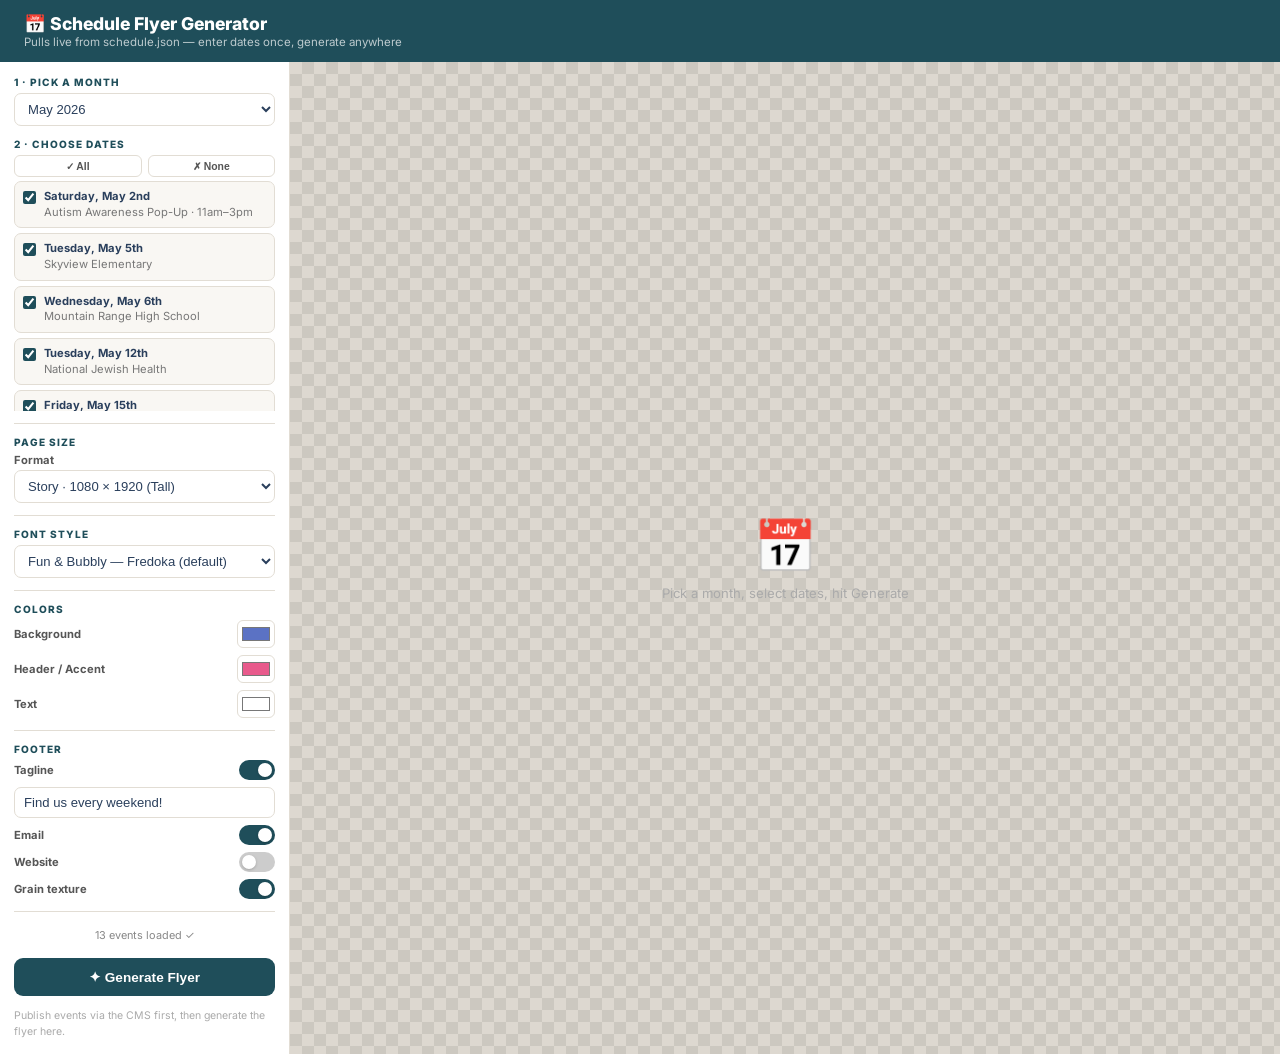
<file: schedule-flyer.html>
<!DOCTYPE html>
<html lang="en">
<head>
  <meta charset="UTF-8">
  <meta name="viewport" content="width=device-width, initial-scale=1.0">
  <title>Schedule Flyer Generator — Mile High Sips</title>
  <link rel="preconnect" href="https://fonts.googleapis.com">
  <link rel="preconnect" href="https://fonts.gstatic.com" crossorigin>
  <!-- All font options pre-loaded so there's no delay when switching -->
  <link href="https://fonts.googleapis.com/css2?family=Fredoka:wght@400;700&family=Inter:wght@400;700&family=Pacifico&family=Poppins:wght@400;700&family=Bebas+Neue&family=Playfair+Display:wght@700&family=Lato:wght@400;700&family=Righteous&family=Nunito:wght@400;800&display=swap" rel="stylesheet">
  <style>
    *, *::before, *::after { box-sizing: border-box; margin: 0; padding: 0; }
    :root { --teal:#1F4E5A; --pink:#E85A8C; --cream:#FBF4E8; --ink:#2A3F5C; --border:#e2ddd4; }
    body { font-family:'Inter',system-ui,sans-serif; background:#f0ece5; color:var(--ink); min-height:100vh; display:flex; flex-direction:column; }

    header { background:var(--teal); color:#fff; padding:13px 24px; display:flex; align-items:center; gap:10px; flex-shrink:0; }
    header h1 { font-size:1.1rem; font-weight:800; }
    header p  { font-size:.72rem; opacity:.7; margin-top:1px; }

    .app { display:grid; grid-template-columns:290px 1fr; flex:1; overflow:hidden; }

    /* Sidebar */
    .sidebar { background:#fff; border-right:1px solid var(--border); overflow-y:auto; padding:14px; display:flex; flex-direction:column; gap:12px; }
    .sec-label { font-size:.63rem; font-weight:800; text-transform:uppercase; letter-spacing:.1em; color:var(--teal); margin-bottom:5px; }
    .ctrl-group { display:flex; flex-direction:column; gap:7px; }
    .row { display:flex; flex-direction:column; gap:3px; }
    .row label { font-size:.7rem; font-weight:700; color:#555; }
    select, input[type=text] { width:100%; padding:7px 9px; border:1px solid var(--border); border-radius:7px; font-size:.82rem; background:#fff; color:var(--ink); }
    input[type=color] { width:38px; height:28px; border:1px solid var(--border); border-radius:6px; padding:2px; cursor:pointer; background:#fff; }
    .color-row { display:flex; align-items:center; gap:8px; }
    .color-row label { font-size:.7rem; font-weight:700; color:#555; flex:1; }
    .hr { border:none; border-top:1px solid var(--border); }

    /* Toggle */
    .tog-row { display:flex; align-items:center; justify-content:space-between; }
    .tog-row span { font-size:.7rem; font-weight:700; color:#555; }
    .switch { position:relative; width:36px; height:20px; flex-shrink:0; }
    .switch input { opacity:0; width:0; height:0; }
    .slider { position:absolute; inset:0; background:#ccc; border-radius:20px; cursor:pointer; transition:.2s; }
    .slider::after { content:''; position:absolute; width:14px; height:14px; background:#fff; border-radius:50%; top:3px; left:3px; transition:.2s; box-shadow:0 1px 3px rgba(0,0,0,.2); }
    .switch input:checked + .slider { background:var(--teal); }
    .switch input:checked + .slider::after { transform:translateX(16px); }

    /* Event checklist */
    .ev-list { display:flex; flex-direction:column; gap:5px; max-height:230px; overflow-y:auto; }
    .ev-item { display:flex; align-items:flex-start; gap:8px; padding:7px 8px; border-radius:7px; background:#f9f7f3; border:1px solid var(--border); cursor:pointer; }
    .ev-item input { margin-top:2px; accent-color:var(--teal); cursor:pointer; flex-shrink:0; }
    .ev-item-info { font-size:.7rem; line-height:1.4; }
    .ev-item-info strong { display:block; font-weight:700; color:var(--ink); }
    .ev-item-info em { font-style:normal; color:#777; }
    .ev-actions { display:flex; gap:6px; margin-bottom:4px; }
    .ev-actions button { flex:1; padding:4px 0; font-size:.65rem; font-weight:700; border:1px solid var(--border); border-radius:6px; background:#fff; color:#555; cursor:pointer; }
    .ev-actions button:hover { border-color:var(--teal); color:var(--teal); }
    .ev-empty { font-size:.72rem; color:#aaa; text-align:center; padding:10px 0; }

    /* Buttons */
    .gen-btn { width:100%; padding:11px; background:var(--teal); color:#fff; border:none; border-radius:9px; font-size:.85rem; font-weight:800; cursor:pointer; transition:background .2s; }
    .gen-btn:hover { background:#163a43; }
    .dl-btn { width:100%; padding:11px; background:var(--pink); color:#fff; border:none; border-radius:9px; font-size:.85rem; font-weight:800; cursor:pointer; transition:background .2s; display:none; }
    .dl-btn:hover { background:#c93f76; }
    .dl-btn.show { display:block; }

    #status { font-size:.68rem; color:#888; text-align:center; padding:4px 0; min-height:20px; }
    .warn-box { background:#fff8e6; border:1px solid #ffd666; border-radius:7px; padding:7px 10px; font-size:.67rem; color:#7a5a00; display:none; }
    .warn-box.show { display:block; }
    .note { font-size:.66rem; color:#aaa; line-height:1.5; }

    /* Preview */
    .preview { display:flex; align-items:center; justify-content:center; background:#ddd8d0;
      background-image:linear-gradient(45deg,#ccc8c0 25%,transparent 25%),linear-gradient(-45deg,#ccc8c0 25%,transparent 25%),linear-gradient(45deg,transparent 75%,#ccc8c0 75%),linear-gradient(-45deg,transparent 75%,#ccc8c0 75%);
      background-size:24px 24px; background-position:0 0,0 12px,12px -12px,-12px 0;
      padding:28px; overflow:auto; }
    #flyer-canvas { max-width:min(660px,100%); max-height:calc(100vh - 90px); box-shadow:0 12px 40px rgba(0,0,0,.28); border-radius:4px; display:none; }
    .empty-msg { text-align:center; color:#aaa; }
    .empty-msg .bi { font-size:3.2rem; margin-bottom:8px; }
    .empty-msg p { font-size:.82rem; }
  </style>
</head>
<body>

<header>
  <div>
    <h1>📅 Schedule Flyer Generator</h1>
    <p>Pulls live from schedule.json — enter dates once, generate anywhere</p>
  </div>
</header>

<div class="app">

  <!-- Sidebar -->
  <div class="sidebar">

    <div>
      <div class="sec-label">1 · Pick a Month</div>
      <select id="month-pick" onchange="onMonthChange()"><option value="">— loading —</option></select>
    </div>

    <div id="events-section" style="display:none">
      <div class="sec-label">2 · Choose Dates</div>
      <div class="ev-actions">
        <button onclick="selectAll(true)">✓ All</button>
        <button onclick="selectAll(false)">✗ None</button>
      </div>
      <div class="ev-list" id="ev-list"></div>
    </div>

    <hr class="hr">

    <div>
      <div class="sec-label">Page Size</div>
      <div class="row">
        <label>Format</label>
        <select id="page-size" onchange="checkFit()">
          <option value="1080x1080">Square · 1080 × 1080 (Feed Post)</option>
          <option value="1080x1350">Portrait · 1080 × 1350 (4:5 Feed)</option>
          <option value="1080x1920" selected>Story · 1080 × 1920 (Tall)</option>
        </select>
      </div>
      <div class="warn-box" id="fit-warn" style="margin-top:7px">⚠ Many events — try Portrait or Story for better spacing.</div>
    </div>

    <hr class="hr">

    <div>
      <div class="sec-label">Font Style</div>
      <select id="font-style">
        <option value="fredoka">Fun &amp; Bubbly — Fredoka (default)</option>
        <option value="pacifico">Retro Soda Shop — Pacifico</option>
        <option value="bebas">Bold Impact — Bebas Neue</option>
        <option value="playfair">Classic Elegant — Playfair Display</option>
        <option value="righteous">Groovy Retro — Righteous</option>
        <option value="nunito">Soft &amp; Round — Nunito</option>
      </select>
    </div>

    <hr class="hr">

    <div>
      <div class="sec-label">Colors</div>
      <div class="ctrl-group">
        <div class="color-row"><label>Background</label><input type="color" id="bg-color" value="#5B72C4"></div>
        <div class="color-row"><label>Header / Accent</label><input type="color" id="accent-color" value="#E85A8C"></div>
        <div class="color-row"><label>Text</label><input type="color" id="text-color" value="#ffffff"></div>
      </div>
    </div>

    <hr class="hr">

    <div>
      <div class="sec-label">Footer</div>
      <div class="ctrl-group">
        <div class="tog-row"><span>Tagline</span><label class="switch"><input type="checkbox" id="show-tagline" checked><span class="slider"></span></label></div>
        <div class="row"><input type="text" id="tagline-text" value="Find us every weekend!"></div>
        <div class="tog-row"><span>Email</span><label class="switch"><input type="checkbox" id="show-email" checked><span class="slider"></span></label></div>
        <div class="tog-row"><span>Website</span><label class="switch"><input type="checkbox" id="show-website"><span class="slider"></span></label></div>
        <div class="tog-row"><span>Grain texture</span><label class="switch"><input type="checkbox" id="show-grain" checked><span class="slider"></span></label></div>
      </div>
    </div>

    <hr class="hr">

    <div id="status"></div>
    <button class="gen-btn" onclick="generate()">✦ Generate Flyer</button>
    <button class="dl-btn" id="dl-btn" onclick="download()" id="dl-btn">⬇ Save / Download PNG</button>
    <p class="note">Publish events via the CMS first, then generate the flyer here.</p>
  </div>

  <!-- Preview -->
  <div class="preview">
    <div class="empty-msg" id="empty-msg">
      <div class="bi">📅</div>
      <p>Pick a month, select dates, hit Generate</p>
    </div>
    <canvas id="flyer-canvas"></canvas>
  </div>
</div>

<!-- Font primers (trigger browser font load for all options) -->
<span style="position:absolute;opacity:0;pointer-events:none;font-size:1px">
  <span style="font-family:'Fredoka';font-weight:700">x</span>
  <span style="font-family:'Inter';font-weight:400">x</span>
  <span style="font-family:'Pacifico'">x</span>
  <span style="font-family:'Poppins';font-weight:700">x</span>
  <span style="font-family:'Bebas Neue'">x</span>
  <span style="font-family:'Playfair Display';font-weight:700">x</span>
  <span style="font-family:'Lato';font-weight:400">x</span>
  <span style="font-family:'Righteous'">x</span>
  <span style="font-family:'Nunito';font-weight:800">x</span>
</span>

<script>
/* ─── Fetch schedule.json ─── */
async function fetchSchedule() {
  try {
    const r = await fetch('schedule.json?t=' + Date.now());
    if (r.ok) return r.json();
  } catch(e) {}
  const r = await fetch('https://raw.githubusercontent.com/smrrider/milehighsips/main/schedule.json');
  if (!r.ok) throw new Error('Could not load schedule.json');
  return r.json();
}

/* ─── Helpers ─── */
const MONTHS = ['January','February','March','April','May','June','July','August','September','October','November','December'];
function monthIdx(n) { return MONTHS.indexOf(n); }

function ordinal(n) {
  n = parseInt(n);
  const s = ['th','st','nd','rd'], v = n % 100;
  return n + (s[(v - 20) % 10] || s[v] || s[0]);
}

function dow(month, day, year) {
  return new Date(`${month} ${day}, ${year}`).toLocaleDateString('en-US', { weekday: 'long' });
}

function setStatus(m) { document.getElementById('status').textContent = m; }

/* ─── Parse events for a month/year ─── */
function parseEvents(events, month, year) {
  return events
    .filter(e => e.month === month && String(e.year) === String(year))
    .sort((a, b) => parseInt(a.day) - parseInt(b.day))
    .map(ev => {
      const parts = (ev.meta || '').split('·').map(s => s.trim());
      return {
        dayName:  dow(ev.month, ev.day, ev.year),
        dateStr:  `${ev.month} ${ordinal(ev.day)}`,
        name:     ev.name,
        address:  parts[0] || '',
        time:     parts[1] || '',
      };
    });
}

/* ─── Init ─── */
async function init() {
  setStatus('Loading schedule…');
  try {
    const data = await fetchSchedule();
    window._data = data;

    const seen = new Set(), opts = [];
    data.events.forEach(e => {
      const k = `${e.month} ${e.year}`;
      if (!seen.has(k)) { seen.add(k); opts.push({ month: e.month, year: +e.year, k }); }
    });
    opts.sort((a, b) => a.year !== b.year ? a.year - b.year : monthIdx(a.month) - monthIdx(b.month));

    const sel = document.getElementById('month-pick');
    sel.innerHTML = '';
    opts.forEach(o => {
      const opt = document.createElement('option');
      opt.value = o.k;
      opt.textContent = `${o.month} ${o.year}`;
      sel.appendChild(opt);
    });

    // Default to closest upcoming month
    const now = new Date();
    const curKey = `${MONTHS[now.getMonth()]} ${now.getFullYear()}`;
    if ([...sel.options].some(o => o.value === curKey)) sel.value = curKey;

    setStatus(`${data.events.length} events loaded ✓`);
    onMonthChange();
  } catch(e) {
    setStatus('⚠ Could not load schedule.json');
    console.error(e);
  }
}

/* ─── Month change → rebuild checklist ─── */
function onMonthChange() {
  const val = document.getElementById('month-pick').value;
  if (!val || !window._data) return;
  const [month, year] = val.split(' ');
  const events = parseEvents(window._data.events, month, year);
  window._monthEvents = events;

  const list = document.getElementById('ev-list');
  if (!events.length) {
    list.innerHTML = '<div class="ev-empty">No events this month</div>';
  } else {
    list.innerHTML = events.map((ev, i) => `
      <label class="ev-item">
        <input type="checkbox" name="ev" value="${i}" checked onchange="checkFit()">
        <div class="ev-item-info">
          <strong>${ev.dayName}, ${ev.dateStr}</strong>
          <em>${ev.name}${ev.time ? ' · ' + ev.time : ''}</em>
        </div>
      </label>
    `).join('');
  }

  document.getElementById('events-section').style.display = 'block';
  checkFit();

  // Reset canvas
  document.getElementById('flyer-canvas').style.display = 'none';
  document.getElementById('empty-msg').style.display = 'block';
  document.getElementById('dl-btn').classList.remove('show');
}

function selectAll(checked) {
  document.querySelectorAll('input[name=ev]').forEach(cb => cb.checked = checked);
  checkFit();
}

function getSelectedEvents() {
  return [...document.querySelectorAll('input[name=ev]:checked')]
    .map(cb => window._monthEvents[+cb.value])
    .filter(Boolean);
}

function checkFit() {
  const n    = document.querySelectorAll('input[name=ev]:checked').length;
  const H    = parseInt(document.getElementById('page-size').value.split('x')[1]);
  // 66% of canvas for events, ~90px min per row
  const fits = Math.floor(H * 0.66 / 90);
  document.getElementById('fit-warn').classList.toggle('show', n > fits);
}

/* ─── Canvas utilities ─── */
function wrapText(ctx, text, maxW) {
  const words = text.split(' ');
  const lines = [];
  let cur = '';
  for (const w of words) {
    const test = cur ? cur + ' ' + w : w;
    if (ctx.measureText(test).width > maxW && cur) { lines.push(cur); cur = w; }
    else cur = test;
  }
  if (cur) lines.push(cur);
  return lines;
}

function drawAsterisk(ctx, x, y, size, color, alpha) {
  ctx.save();
  ctx.translate(x, y);
  ctx.strokeStyle = color; ctx.globalAlpha = alpha;
  ctx.lineWidth = Math.max(2, size * .12); ctx.lineCap = 'round';
  for (let i = 0; i < 6; i++) {
    ctx.save(); ctx.rotate(i * Math.PI / 3);
    ctx.beginPath(); ctx.moveTo(0, -size); ctx.lineTo(0, size); ctx.stroke();
    ctx.restore();
  }
  ctx.globalAlpha = 1; ctx.restore();
}

function drawDashLine(ctx, x1, y1, x2, y2, color, alpha) {
  ctx.save();
  ctx.setLineDash([10, 8]); ctx.strokeStyle = color;
  ctx.globalAlpha = alpha; ctx.lineWidth = 1.5;
  ctx.beginPath(); ctx.moveTo(x1, y1); ctx.lineTo(x2, y2); ctx.stroke();
  ctx.setLineDash([]); ctx.globalAlpha = 1; ctx.restore();
}

function addGrain(ctx, w, h) {
  const d = ctx.getImageData(0, 0, w, h);
  for (let i = 0; i < d.data.length; i += 4) {
    if (d.data[i + 3] < 10) continue;
    const n = (Math.random() - .5) * 28;
    d.data[i]     = Math.min(255, Math.max(0, d.data[i]     + n));
    d.data[i + 1] = Math.min(255, Math.max(0, d.data[i + 1] + n));
    d.data[i + 2] = Math.min(255, Math.max(0, d.data[i + 2] + n));
  }
  ctx.putImageData(d, 0, 0);
}

/* ─── Font pairs ─── */
const FONT_PAIRS = {
  fredoka:  { disp: 'Fredoka',          body: 'Inter' },
  pacifico: { disp: 'Pacifico',         body: 'Poppins' },
  bebas:    { disp: 'Bebas Neue',       body: 'Inter' },
  playfair: { disp: 'Playfair Display', body: 'Lato' },
  righteous:{ disp: 'Righteous',        body: 'Inter' },
  nunito:   { disp: 'Nunito',           body: 'Nunito' },
};

/* ─── Main render ─── */
async function generate() {
  const events = getSelectedEvents();
  if (!events.length) { setStatus('Select at least one event'); return; }

  const val   = document.getElementById('month-pick').value;
  const [month, year] = val.split(' ');
  const [W, H] = document.getElementById('page-size').value.split('x').map(Number);
  const bgColor     = document.getElementById('bg-color').value;
  const accentColor = document.getElementById('accent-color').value;
  const textC       = document.getElementById('text-color').value;
  const showTagline = document.getElementById('show-tagline').checked;
  const taglineText = document.getElementById('tagline-text').value.trim();
  const showEmail   = document.getElementById('show-email').checked;
  const showWebsite = document.getElementById('show-website').checked;
  const showGrain   = document.getElementById('show-grain').checked;

  // Font pair
  const pair = FONT_PAIRS[document.getElementById('font-style').value] || FONT_PAIRS.fredoka;
  const DISP = pair.disp;   // headers, venue names, day names
  const BODY = pair.body;   // dates, addresses, footer body

  setStatus('Rendering…');
  // Load selected fonts explicitly (handles switching after page already loaded)
  await Promise.all([
    document.fonts.load(`700 64px "${DISP}"`),
    document.fonts.load(`400 32px "${BODY}"`),
  ]);

  const cv = document.getElementById('flyer-canvas');
  cv.width = W; cv.height = H;
  const ctx = cv.getContext('2d');

  // ── Layout zones (proportional) ──
  // Header 22% · Events 66% · Footer 12%
  const PAD_H = Math.round(W * .067);   // horizontal padding ≈ 72px at 1080
  const PAD_V = Math.round(H * .038);   // vertical edge breathing room

  const hdrH  = Math.round(H * .22);    // header zone height
  const ftrH  = Math.round(H * .12);    // footer zone height
  const evH   = H - hdrH - ftrH;        // events zone height

  const hdrTop = 0;
  const evTop  = hdrH;
  const ftrTop = hdrH + evH;

  // ── 1. Background ──
  ctx.fillStyle = bgColor;
  ctx.fillRect(0, 0, W, H);

  // ── 2. Vignette ──
  const vig = ctx.createRadialGradient(W/2, H/2, W*.1, W/2, H/2, W*.85);
  vig.addColorStop(0, 'rgba(0,0,0,0)');
  vig.addColorStop(1, 'rgba(0,0,0,0.28)');
  ctx.fillStyle = vig;
  ctx.fillRect(0, 0, W, H);

  // ── 3. Grain ──
  if (showGrain) addGrain(ctx, W, H);

  // ── 4. Side watermark ──
  ctx.save();
  ctx.translate(20, H / 2);
  ctx.rotate(-Math.PI / 2);
  ctx.font = `700 17px "${DISP}"`;
  ctx.fillStyle = textC; ctx.globalAlpha = .11; ctx.textAlign = 'center';
  ctx.fillText('MILE HIGH SIPS · DIRTY SODAS · DENVER CO', 0, 0);
  ctx.globalAlpha = 1; ctx.restore();

  // ── 5. Header — MONTH + SCHEDULE centered in hdrH ──
  // Font size: up to 15% of canvas width, but capped by header zone height
  let mSize = Math.min(Math.round(W * .155), Math.round(hdrH * .43));
  ctx.font = `700 ${mSize}px "${DISP}"`;
  // Shrink if text overflows horizontally
  while (mSize > 32 && ctx.measureText(month.toUpperCase()).width > W - PAD_H * 2) {
    mSize -= 2; ctx.font = `700 ${mSize}px "${DISP}"`;
  }
  const sSize      = Math.round(mSize * .82);
  const lineGapHdr = Math.round(mSize * .10);
  const totalHdrTxt = mSize + lineGapHdr + sSize;
  const hdrMidY    = hdrTop + hdrH / 2;
  const monthBaseY = hdrMidY - totalHdrTxt / 2 + mSize;

  ctx.textAlign = 'center'; ctx.fillStyle = accentColor;
  ctx.font = `700 ${mSize}px "${DISP}"`;
  ctx.fillText(month.toUpperCase(), W / 2, monthBaseY);
  ctx.font = `700 ${sSize}px "${DISP}"`;
  ctx.fillText('SCHEDULE', W / 2, monthBaseY + lineGapHdr + sSize);

  // ── 6. Corner asterisks ──
  const astSz = Math.round(W * .023);
  drawAsterisk(ctx, PAD_H - 4, hdrTop + Math.round(hdrH * .3), astSz, textC, .9);
  drawAsterisk(ctx, W - PAD_H + 4, ftrTop + Math.round(ftrH * .7), astSz, textC, .9);

  // ── 7. Divider lines (top/bottom of events zone) ──
  const divY1 = evTop + Math.round(evH * .018);
  const divY2 = evTop + evH - Math.round(evH * .018);
  drawDashLine(ctx, PAD_H, divY1, W - PAD_H, divY1, textC, .45);
  drawDashLine(ctx, PAD_H, divY2, W - PAD_H, divY2, textC, .45);

  // ── 8. Events ──
  const n       = events.length;
  const rowH    = Math.floor((divY2 - divY1) / n);  // no arbitrary cap — fill the zone

  // Column geometry
  const leftColW  = Math.round(W * .26);
  const colGap    = Math.round(W * .03);
  const rightColX = PAD_H + leftColW + colGap;
  const rightColW = W - PAD_H - rightColX;

  // Base font sizes proportional to rowH
  const dayFS  = Math.min(76, Math.max(24, Math.round(rowH * .30)));
  const datFS  = Math.min(50, Math.max(16, Math.round(rowH * .21)));
  const detFS  = Math.min(40, Math.max(13, Math.round(rowH * .17)));
  // Venue starts at a size, then auto-reduces to fit within 2 lines
  const venFSmax = Math.min(66, Math.max(20, Math.round(rowH * .27)));

  events.forEach((ev, i) => {
    const rowTop = divY1 + rowH * i;
    const rowMid = rowTop + rowH / 2;

    // Thin separator between rows (not before first)
    if (i > 0) {
      ctx.save();
      ctx.strokeStyle = textC; ctx.globalAlpha = .13; ctx.lineWidth = 1;
      ctx.beginPath(); ctx.moveTo(PAD_H, rowTop); ctx.lineTo(W - PAD_H, rowTop); ctx.stroke();
      ctx.globalAlpha = 1; ctx.restore();
    }

    // ── Left column: Day + Date, centered vertically ──
    const leftH = dayFS + 8 + datFS;
    const leftTopY = rowMid - leftH / 2;

    ctx.textAlign = 'left'; ctx.fillStyle = textC;
    ctx.font = `700 ${dayFS}px "${DISP}"`;
    ctx.fillText(ev.dayName, PAD_H, leftTopY + dayFS);

    ctx.font = `400 ${datFS}px "${BODY}"`;
    ctx.globalAlpha = .72;
    ctx.fillText(ev.dateStr, PAD_H, leftTopY + dayFS + 8 + datFS);
    ctx.globalAlpha = 1;

    // ── Right column: Venue (auto-wrap max 2 lines) + "address · time" ──
    let venFS = venFSmax;
    ctx.font = `700 ${venFS}px "${DISP}"`;
    let venLines = wrapText(ctx, ev.name, rightColW);
    // Reduce until fits in 2 lines
    while (venLines.length > 2 && venFS > 14) {
      venFS -= 2; ctx.font = `700 ${venFS}px "${DISP}"`;
      venLines = wrapText(ctx, ev.name, rightColW);
    }

    const detailLine = [ev.address, ev.time].filter(Boolean).join(' · ');
    const venLineH   = venFS + Math.round(venFS * .12);
    const rightH     = venLines.length * venLineH + (detailLine ? detFS + 10 : 0);
    const rightTopY  = rowMid - rightH / 2;

    ctx.fillStyle = textC;
    venLines.forEach((ln, li) => {
      ctx.font = `700 ${venFS}px "${DISP}"`;
      ctx.textAlign = 'left';
      ctx.fillText(ln, rightColX, rightTopY + venFS + li * venLineH);
    });

    if (detailLine) {
      ctx.font = `400 ${detFS}px "${BODY}"`;
      ctx.globalAlpha = .70;
      ctx.fillText(detailLine, rightColX, rightTopY + venLines.length * venLineH + 10 + detFS);
      ctx.globalAlpha = 1;
    }
  });

  // ── 9. Footer — centered in footer zone ──
  const fLines = [];
  if (showTagline && taglineText) fLines.push({ text: taglineText,                    bold: false, fam: BODY, size: Math.min(44, Math.round(H * .026)) });
  if (showEmail)                  fLines.push({ text: 'milehighsipscrew@gmail.com',  bold: false, fam: BODY, size: Math.min(34, Math.round(H * .021)) });
  if (showWebsite)                fLines.push({ text: 'milehighsips.com',             bold: true,  fam: DISP, size: Math.min(36, Math.round(H * .021)) });

  if (fLines.length) {
    const fGap  = Math.round(H * .014);
    const totalFH = fLines.reduce((s, l) => s + l.size, 0) + fGap * (fLines.length - 1);
    const ftrMid  = ftrTop + ftrH / 2;
    let fy = ftrMid - totalFH / 2;
    fLines.forEach(fl => {
      ctx.font      = `${fl.bold ? '700' : '400'} ${fl.size}px ${fl.fam}`;
      ctx.fillStyle = textC; ctx.globalAlpha = .88; ctx.textAlign = 'center';
      ctx.fillText(fl.text, W / 2, fy + fl.size);
      fy += fl.size + fGap;
    });
    ctx.globalAlpha = 1;
  }

  // ── Done ──
  cv.style.display = 'block';
  document.getElementById('empty-msg').style.display = 'none';
  document.getElementById('dl-btn').classList.add('show');
  setStatus(`✓ ${month} ${year} · ${n} event${n !== 1 ? 's' : ''} · ${W}×${H}`);
}

/* ─── Download ─── */
function download() {
  const cv  = document.getElementById('flyer-canvas');
  const val = document.getElementById('month-pick').value;
  const [month, year] = val.split(' ');
  const size = document.getElementById('page-size').value;
  const filename = `milehighsips-${month.toLowerCase()}-${year}-${size}.png`;

  const isIOS = /iPhone|iPad|iPod/i.test(navigator.userAgent);

  if (isIOS) {
    // iOS Safari ignores the download attribute — open image in a new tab instead.
    // User long-presses the image → "Save to Photos" / "Add to Photos".
    const dataUrl = cv.toDataURL('image/png');
    const html = `<!DOCTYPE html><html>
<head><meta name="viewport" content="width=device-width,initial-scale=1">
<style>
  body { margin:0; background:#111; min-height:100vh; display:flex; flex-direction:column;
         align-items:center; justify-content:center; padding:20px; box-sizing:border-box; gap:18px; }
  p    { color:#fff; font-family:-apple-system,sans-serif; font-size:16px;
         text-align:center; margin:0; line-height:1.5; }
  strong { color:#E85A8C; }
  img  { max-width:100%; border-radius:8px; box-shadow:0 8px 32px rgba(0,0,0,.5); }
</style></head>
<body>
  <p>Long-press the image below,<br>then tap <strong>Save to Photos</strong></p>
  <img src="${dataUrl}" alt="Mile High Sips Flyer">
</body></html>`;
    const w = window.open('about:blank', '_blank');
    if (w) { w.document.write(html); w.document.close(); }
    else    { setStatus('Allow pop-ups, or long-press the flyer preview to save.'); }
  } else {
    // Desktop + Android: Blob URL download (more reliable than data URLs)
    cv.toBlob(blob => {
      const url = URL.createObjectURL(blob);
      const a   = document.createElement('a');
      a.href = url;
      a.download = filename;
      document.body.appendChild(a);
      a.click();
      document.body.removeChild(a);
      setTimeout(() => URL.revokeObjectURL(url), 3000);
    }, 'image/png');
  }
}

init();
</script>
</body>
</html>
</file>
